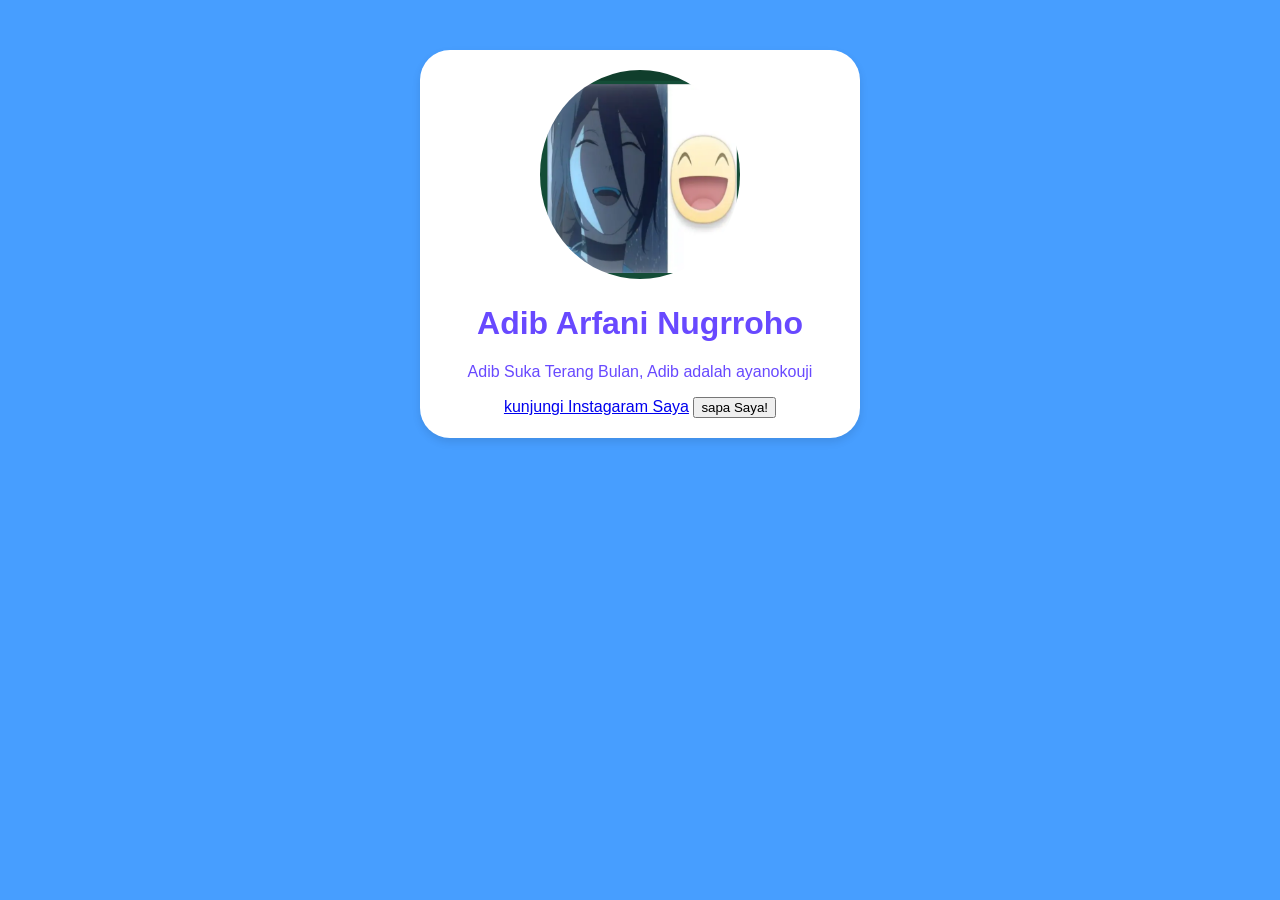
<file: index.html>
<!DOCTYPE html> 
<html>
<head>
        <title>Profil Saya - Adib</title>
        <link rel="stylesheet" href="style.css">
</head>
<body>
        <div class="kartu-profil">
        <img src="Screenshot 2026-10-21 111812.png" alt="Foto profil saya">
        <h1>Adib Arfani Nugrroho</h1>
        <p>Adib Suka Terang Bulan, Adib adalah ayanokouji</p>
        <a href="https://www.instagram.com/aku_suka_terangbulan14">kunjungi Instagaram Saya</a>
        <button id="sapaButton">sapa Saya!</button>
    </div>
<script src="script.js"></script>
</body>
</html>
</file>
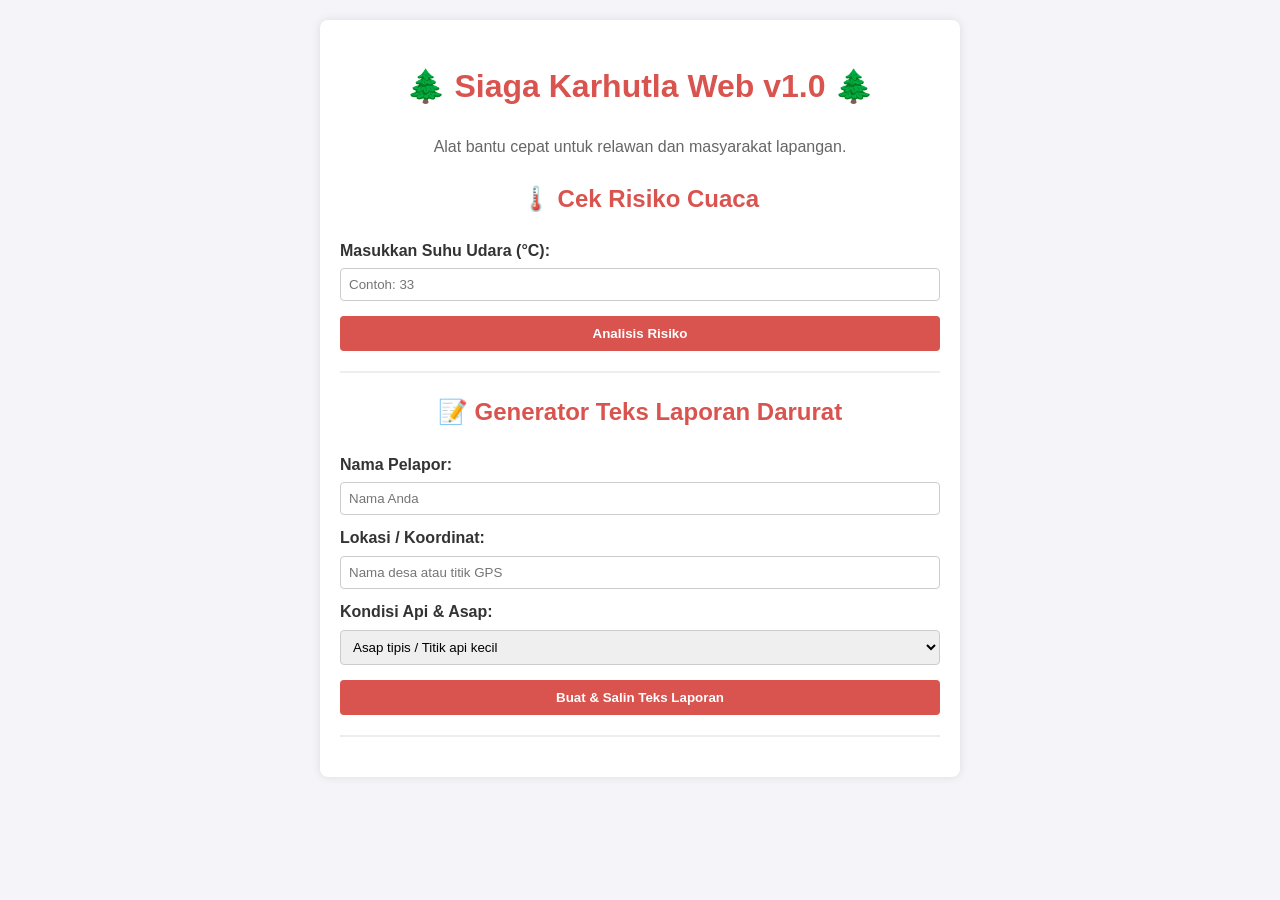
<file: karhutla.index.html>
<!DOCTYPE html>
<html lang="id">
<head>
    <meta charset="UTF-8">
    <meta name="viewport" content="width=device-width, initial-scale=1.0">
    <title>Aplikasi Siaga Karhutla</title>
    <style>
        /* Gaya tampilan sederhana dan bersih agar cepat dimuat di HP */
        body { font-family: Arial, sans-serif; line-height: 1.6; margin: 20px; background-color: #f4f4f9; color: #333; }
        .container { max-width: 600px; margin: auto; background: white; padding: 20px; border-radius: 8px; box-shadow: 0 0 10px rgba(0,0,0,0.1); }
        h1, h2 { color: #d9534f; text-align: center; }
        .section { border-bottom: 2px solid #eee; padding-bottom: 20px; margin-bottom: 20px; }
        label { font-weight: bold; display: block; margin-top: 10px; }
        input, textarea, select { width: 100%; padding: 8px; margin-top: 5px; box-sizing: border-box; border: 1px solid #ccc; border-radius: 4px; }
        button { background-color: #d9534f; color: white; border: none; padding: 10px 15px; margin-top: 15px; cursor: pointer; width: 100%; border-radius: 4px; font-weight: bold; }
        button:hover { background-color: #c9302c; }
        .hasil { margin-top: 15px; padding: 10px; border-radius: 4px; font-weight: bold; display: none; }
        .aman { background-color: #dff0d8; color: #3c763d; border: 1px solid #d6e9c6; }
        .waspada { background-color: #fcf8e3; color: #8a6d3b; border: 1px solid #faebcc; }
        .bahaya { background-color: #f2dede; color: #a94442; border: 1px solid #ebccd1; }
        pre { background: #eee; padding: 10px; white-space: pre-wrap; border-radius: 4px; }
    </style>
</head>
<body>

<div class="container">
    <h1>🌲 Siaga Karhutla Web v1.0 🌲</h1>
    <p style="text-align: center; color: #666;">Alat bantu cepat untuk relawan dan masyarakat lapangan.</p>

    <!-- FITUR 1: CEK RISIKO CUACA -->
    <div class="section">
        <h2>🌡️ Cek Risiko Cuaca</h2>
        <label for="suhu">Masukkan Suhu Udara (°C):</label>
        <input type="number" id="suhu" placeholder="Contoh: 33">
        <button onclick="cekRisiko()">Analisis Risiko</button>
        <div id="boxHasil" class="hasil"></div>
    </div>

    <!-- FITUR 2: GENERATOR LAPORAN WHATSAPP -->
    <div class="section">
        <h2>📝 Generator Teks Laporan Darurat</h2>
        
        <label for="nama">Nama Pelapor:</label>
        <input type="text" id="nama" placeholder="Nama Anda">
        
        <label for="lokasi">Lokasi / Koordinat:</label>
        <input type="text" id="lokasi" placeholder="Nama desa atau titik GPS">
        
        <label for="kondisi">Kondisi Api & Asap:</label>
        <select id="kondisi">
            <option value="Asap tipis/Mulai muncul titik api">Asap tipis / Titik api kecil</option>
            <option value="Api menjalar cepat, asap pekat">Api menjalar cepat & Asap pekat</option>
            <option value="Kebakaran besar, mendekati pemukiman">Kebakaran besar & Dekat pemukiman</option>
        </select>
        
        <button onclick="buatLaporan()">Buat & Salin Teks Laporan</button>
        
        <div id="AreaLaporan" style="display:none; margin-top:15px;">
            <p><strong>Teks siap dikirim ke Damkar/WA Group:</strong></p>
            <pre id="teksLaporan"></pre>
        </div>
    </div>
</div>

<script>
    // Logika Pemrograman Javascript (Mirip if/else di Python)
    function cekRisiko() {
        const suhu = document.getElementById('suhu').value;
        const box = document.getElementById('boxHasil');
        
        if (!suhu) {
            alert("Silakan masukkan angka suhu terlebih dahulu!");
            return;
        }

        box.style.display = "block";
        
        if (suhu < 30) {
            box.className = "hasil aman";
            box.innerHTML = "🟢 STATUS: AMAN (Risiko Rendah)<br>Rekomendasi: Tetap pantau lingkungan sekitar secara berkala.";
        } else if (suhu >= 30 && suhu <= 35) {
            box.className = "hasil waspada";
            box.innerHTML = "🟡 STATUS: WASPADA (Risiko Sedang)<br>Rekomendasi: Jangan membakar sampah atau membuka lahan dengan api!";
        } else {
            box.className = "hasil bahaya";
            box.innerHTML = "🔴 STATUS: BAHAYA TINGGI (Risiko Ekstrem)<br>Rekomendasi: Siapkan alat pemadam darurat, awasi area rawan, batasi aktivitas luar!";
        }
    }

    function buatLaporan() {
        const nama = document.getElementById('nama').value;
        const lokasi = document.getElementById('lokasi').value;
        const kondisi = document.getElementById('kondisi').value;
        const waktu = new Date().toLocaleString('id-ID');

        if (!nama || !lokasi) {
            alert("Mohon isi Nama dan Lokasi terlebih dahulu!");
            return;
        }

        const formatTeks = `🚨 *LAPORAN INSIDEN KARHUTLA* 🚨\n` +
                           `--------------------------------------\n` +
                           `📅 Waktu Lapor : ${waktu}\n` +
                           `👤 Pelapor      : ${nama}\n` +
                           `📍 Lokasi TKP   : ${lokasi}\n` +
                           `🔥 Kondisi Lap  : ${kondisi}\n\n` +
                           `*Status:* Mohon bantuan armada pemadam kebakaran dan tim evakuasi segera ke lokasi!`;

        document.getElementById('teksLaporan').innerText = formatTeks;
        document.getElementById('AreaLaporan').style.display = "block";

        // Otomatis menyalin ke clipboard (fitur keren biar relawan gak perlu blok teks)
        navigator.clipboard.writeText(formatTeks);
        alert("Teks laporan berhasil dibuat dan otomatis TERSALIN! Tinggal Anda paste (tempel) ke WhatsApp.");
    }
</script>

</body>
</html>
</file>
<file: style.css>
body {
  background-color: #479eff; 
  font-family: Arial, sans-serif; 
  color : #6849ff; 
}

.kartu-profil {
  width: 400px;
  margin: 50px auto;
  padding: 20px;
  background-color: white;
  border-radius: 30px;
  box-shadow: 0 4px 8px rgba(0,0,0,0.1);
}


.kartu-profil img {
  width: 200px;
  border-radius: 50%;
}
.kartu-profil {
  text-align: center;
}
</file>
